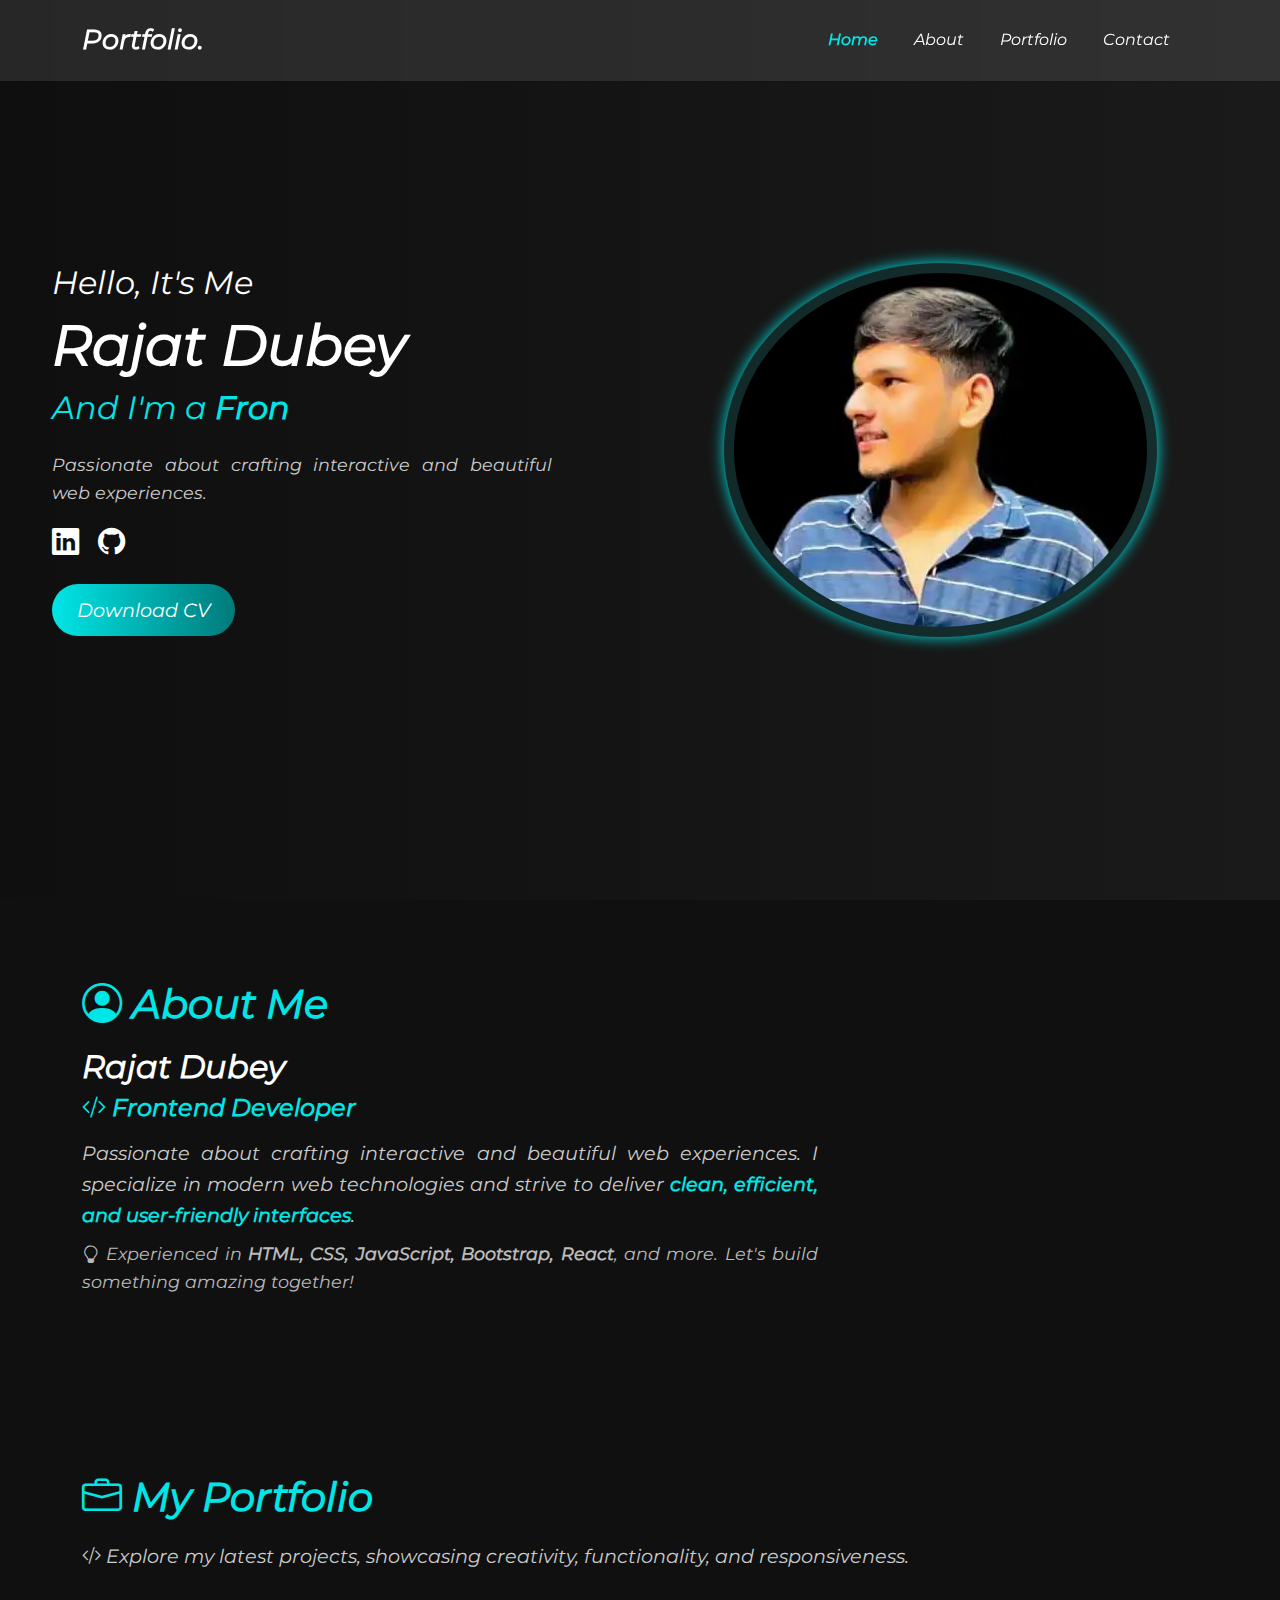
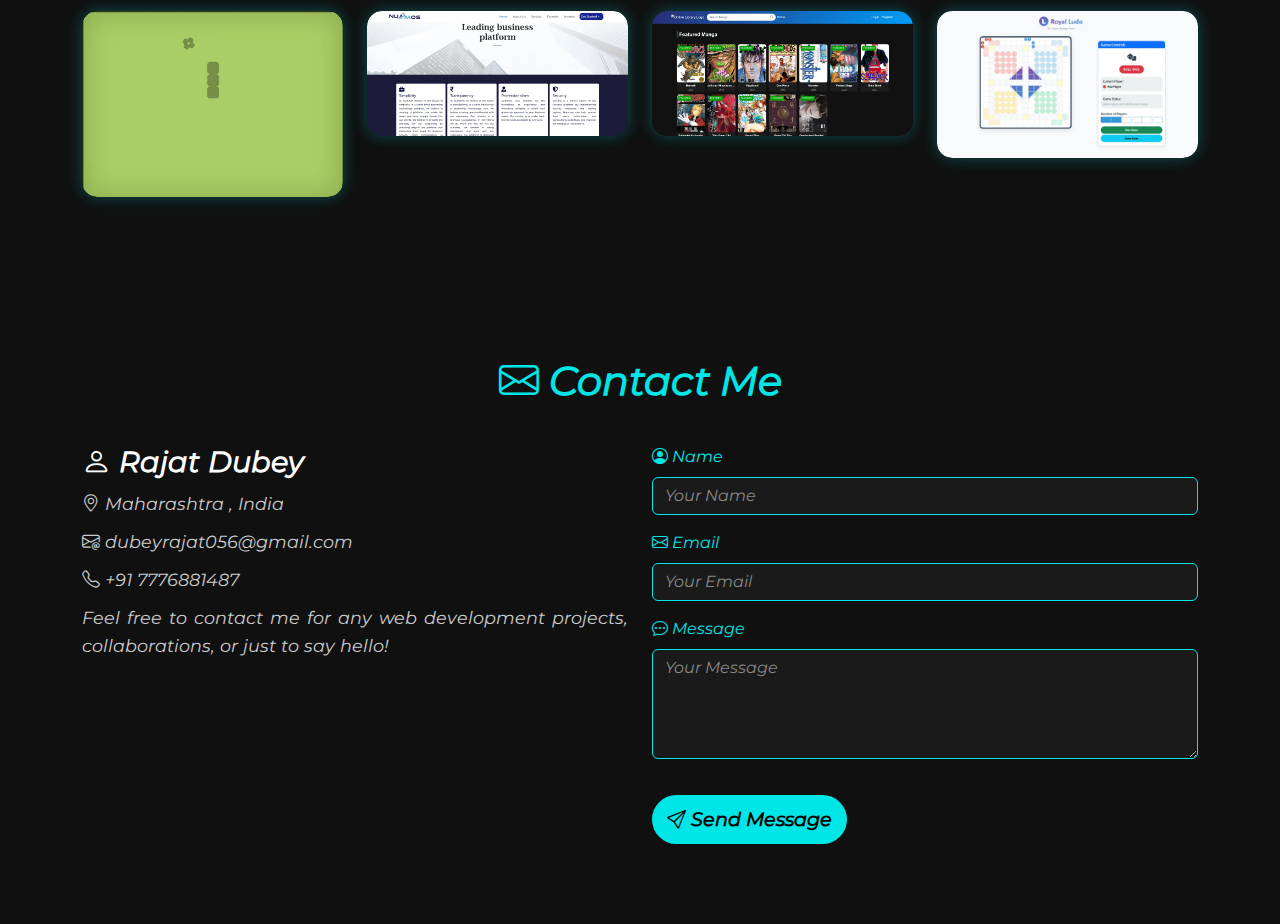
<file: index.html>
<!DOCTYPE html>
<html lang="en">

<head>
    <meta charset="UTF-8">
    <meta name="viewport" content="width=device-width, initial-scale=1.0">
    <title>Portfolio |Rajat Dubey</title>
    <link rel="stylesheet" href="https://cdn.jsdelivr.net/npm/bootstrap@5.3.0/dist/css/bootstrap.min.css">
    <link rel="stylesheet" href="https://cdn.jsdelivr.net/npm/bootstrap-icons/font/bootstrap-icons.css">
    <link rel="stylesheet" href="./css/style.css">
    <link rel="stylesheet" href="./css/fornt.css">
    <style>

    </style>
</head>

<body>

    <!-- Navbar -->
    <nav class="navbar navbar-expand-lg fixed-top">
        <div class="container">
            <a class="navbar-brand" href="#">Portfolio.</a>
            <button class="navbar-toggler" type="button" data-bs-toggle="collapse" data-bs-target="#navbarNav">
                <span class="navbar-toggler-icon"></span>
            </button>
            <div class="collapse navbar-collapse" id="navbarNav">
                <ul class="navbar-nav ms-auto">
                    <li class="nav-item"><a class="nav-link active" href="#home">Home</a></li>
                    <li class="nav-item"><a class="nav-link" href="#about">About</a></li>
                    <!-- <li class="nav-item"><a class="nav-link" href="#services">Services</a></li> -->
                    <li class="nav-item"><a class="nav-link" href="#portfolio">Portfolio</a></li>
                    <li class="nav-item"><a class="nav-link" href="#contact">Contact</a></li>
                </ul>
            </div>
        </div>
    </nav>

    <!-- Hero Section -->
    <section id="home" class="hero d-flex align-items-center">
        <div class="container">
            <div class="row align-items-center">
                <div class="col-lg-6">
                    <h2>Hello, It's Me</h2>
                    <h1>Rajat Dubey</h1>
                    <h3>And I'm a <span class="text-highlight" id="typing"></span></h3>
                    <p>Passionate about crafting interactive and beautiful web experiences.</p>

                    <!-- Social Icons -->
                    <div class="social-icons">
                        <!-- <a href="#"><i class="bi bi-facebook"></i></a> -->
                        <!-- <a href="#"><i class="bi bi-twitter"></i></a> -->
                        <!-- <a href="#"><i class="bi bi-instagram"></i></a> -->
                        <a href="#"><i class="bi bi-linkedin"></i></a>
                        <a href="#"><i class="bi bi-github"></i></a>
                    </div>

                    <!-- Download CV Button -->
                    <!-- Download CV Button -->
                    <a href="./img/RajatBscI.tResume1.pdf" download="John_Kendric_CV.pdf" class="btn btn-primary mb-4 mb-lg-0">
                        Download CV
                    </a>

                </div>

                <div class="col-lg-6 text-center">
                    <div class="profile-img">
                        <img src="./img/pic3.webp" alt="Profile">
                    </div>
                </div>
            </div>
        </div>
    </section>

    <!-- About Me Section -->
    <section id="about" class="about">
        <div class="container">
            <div class="row ">
                <div class="col-lg-8 text-center">
                    <h2 class="section-title"><i class="bi bi-person-circle"></i> About Me</h2>
                    <h1 class="name">Rajat Dubey</h1>
                    <h3 class="role"><i class="bi bi-code-slash"></i> Frontend Developer</h3>
                    <p class="about-text">
                        Passionate about crafting interactive and beautiful web experiences.
                        I specialize in modern web technologies and strive to deliver
                        <span class="text-highlight">clean, efficient, and user-friendly interfaces</span>.
                    </p>
                    <p class="skills">
                        <i class="bi bi-lightbulb"></i> Experienced in
                        <strong>HTML, CSS, JavaScript, Bootstrap, React</strong>, and more.
                        Let's build something amazing together!
                    </p>
                </div>
            </div>
        </div>
    </section>

    <!-- Portfolio Section -->
    <!-- <section id="portfolio" class="portfolio">
        <div class="container">
            <h2 class="section-title"><i class="bi bi-briefcase"></i> My Portfolio</h2>
            <p class="portfolio-description">
                <i class="bi bi-code-slash"></i> Explore my latest projects, showcasing creativity, functionality, and
                responsiveness.
            </p>
            <div class="row">
                
                <div class="col-lg-3 col-md-6">
                    <div class="portfolio-card">
                        <img src="./img/snake.webp" alt="Portfolio 1">
                        <div class="overlay">
                            <h3><i class="bi bi-globe"></i>Snake Game</h3>
                            <p>Snake Game</p>
                        </div>
                    </div>
                </div>

                
                <div class="col-lg-3 col-md-6">
                    <div class="portfolio-card">
                        <img src="./img/nummos.webp" alt="Portfolio 2">
                        <div class="overlay">
                            <h3><i class="bi bi-layout-text-window-reverse"></i>Nummos</h3>
                            <p>Nummos</p>
                        </div>
                    </div>
                </div>

                
                <div class="col-lg-3 col-md-6">
                    <div class="portfolio-card">
                        <img src="./img/online-library.webp" alt="Portfolio 3">
                        <div class="overlay">
                            <h3><i class="bi bi-display"></i>Online Library</h3>
                            <p>Online Library</p>
                        </div>
                    </div>
                </div>

                
                <div class="col-lg-3 col-md-6">
                    <div class="portfolio-card">
                        <img src="./img/ludo.webp" alt="Portfolio 4">
                        <div class="overlay">
                            <h3><i class="bi bi-code"></i>Ludo</h3>
                            <p>Ludo</p>
                        </div>
                    </div>
                </div>
            </div>
        </div>
    </section> -->
    <!-- Portfolio Section -->
    <section id="portfolio" class="portfolio">
        <div class="container">
            <h2 class="section-title"><i class="bi bi-briefcase"></i> My Portfolio</h2>
            <p class="portfolio-description">
                <i class="bi bi-code-slash"></i> Explore my latest projects, showcasing creativity, functionality, and
                responsiveness.
            </p>
            <div class="row">
                <!-- Portfolio Item 1 -->
                <div class="col-lg-3 col-md-6">
                    <div class="portfolio-card">
                        <a href="project-details.html?project=snake-game">
                            <img src="./img/snake.webp" alt="Snake Game">
                            <div class="overlay">
                                <h3><i class="bi bi-globe"></i> Snake Game</h3>
                                <p>Classic snake game built with JavaScript.</p>
                            </div>
                        </a>
                    </div>
                </div>

                <!-- Portfolio Item 2 -->
                <div class="col-lg-3 col-md-6">
                    <div class="portfolio-card">
                        <a href="project-details.html?project=nummos">
                            <img src="./img/nummos.webp" alt="Nummos">
                            <div class="overlay">
                                <h3><i class="bi bi-layout-text-window-reverse"></i> Nummos</h3>
                                <p>Financial tracking app with interactive UI.</p>
                            </div>
                        </a>
                    </div>
                </div>

                <!-- Portfolio Item 3 -->
                <div class="col-lg-3 col-md-6">
                    <div class="portfolio-card">
                        <a href="project-details.html?project=online-library">
                            <img src="./img/online-library.webp" alt="Online Library">
                            <div class="overlay">
                                <h3><i class="bi bi-display"></i> Online Library</h3>
                                <p>Manage and explore books online.</p>
                            </div>
                        </a>
                    </div>
                </div>

                <!-- Portfolio Item 4 -->
                <div class="col-lg-3 col-md-6">
                    <div class="portfolio-card">
                        <a href="project-details.html?project=ludo">
                            <img src="./img/ludo.webp" alt="Ludo">
                            <div class="overlay">
                                <h3><i class="bi bi-code"></i> Ludo</h3>
                                <p>Multiplayer Ludo game with AI support.</p>
                            </div>
                        </a>
                    </div>
                </div>
            </div>
        </div>
        
    </section>



    <!-- Contact Me Section -->
    <section id="contact" class="contact">
        <div class="container">
            <h2 class="section-title"><i class="bi bi-envelope"></i> Contact Me</h2>
            <div class="row">
                <div class="col-lg-6">
                    <h3><i class="bi bi-person"></i> Rajat Dubey</h3>
                    <p>
                        <i class="bi bi-geo-alt"></i> Maharashtra , India
                    </p>
                    <p>
                        <i class="bi bi-envelope-at"></i> dubeyrajat056@gmail.com
                    </p>
                    <p>
                        <i class="bi bi-telephone"></i> +91 7776881487
                    </p>
                    <p>
                        Feel free to contact me for any web development projects, collaborations, or just to say hello!
                    </p>
                </div>

                <div class="col-lg-6">
                    <form action="#" method="POST" class="contact-form">
                        <div class="mb-3">
                            <label for="name" class="form-label"><i class="bi bi-person-circle"></i> Name</label>
                            <input type="text" class="form-control" id="name" placeholder="Your Name">
                        </div>
                        <div class="mb-3">
                            <label for="email" class="form-label"><i class="bi bi-envelope"></i> Email</label>
                            <input type="email" class="form-control" id="email" placeholder="Your Email">
                        </div>
                        <div class="mb-3">
                            <label for="message" class="form-label"><i class="bi bi-chat-dots"></i> Message</label>
                            <textarea class="form-control" id="message" rows="4" placeholder="Your Message"></textarea>
                        </div>
                        <button type="submit" class="btn btn-primary"><i class="bi bi-send"></i> Send Message</button>
                    </form>
                </div>
            </div>
        </div>
    </section>

    <script src="./js/scripts.js"></script>
    <script>

    </script>
    <script src="https://cdn.jsdelivr.net/npm/bootstrap@5.3.0/dist/js/bootstrap.bundle.min.js"></script>
</body>

</html>
</file>
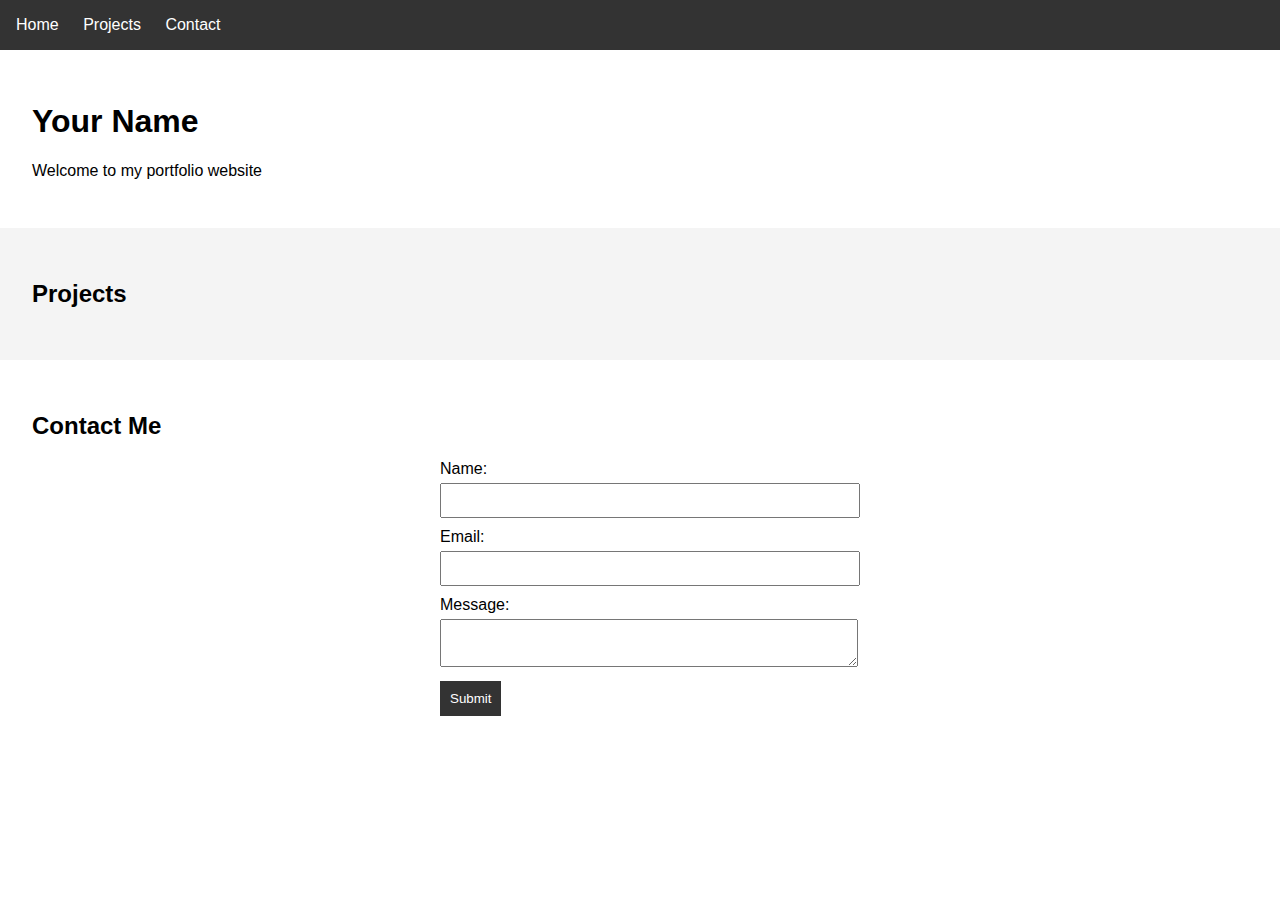
<file: try.html>
<!DOCTYPE html>
<html lang="en">
<head>
    <meta charset="UTF-8">
    <meta name="viewport" content="width=device-width, initial-scale=1.0">
    <link rel="stylesheet" href="try.css">
    <title>Your Portfolio</title>
</head>
<body>
    <header>
        <nav>
            <ul>
                <li><a href="#home">Home</a></li>
                <li><a href="#projects">Projects</a></li>
                <li><a href="#contact">Contact</a></li>
            </ul>
        </nav>
    </header>

    <section id="home">
        <h1>Your Name</h1>
        <p>Welcome to my portfolio website</p>
    </section>

    <section id="projects">
        <h2>Projects</h2>
        <!-- Add your projects here -->
    </section>

    <section id="contact">
        <h2>Contact Me</h2>
        <form id="contact-form">
            <label for="name">Name:</label>
            <input type="text" id="name" name="name" required>

            <label for="email">Email:</label>
            <input type="email" id="email" name="email" required>

            <label for="message">Message:</label>
            <textarea id="message" name="message" required></textarea>

            <button type="submit">Submit</button>
        </form>
    </section>

    <script src="try.js"></script>
</body>
</html>
</file>
<file: css/style.css>
/* General Styles */
body {
    background: linear-gradient(to right, #0f0f0f, #1a1a1a);
    color: white;
    font-family: 'Poppins', sans-serif;
    scroll-behavior: smooth;
}

/* Navbar */
.navbar {
    background: rgba(255, 255, 255, 0.1);
    backdrop-filter: blur(10px);
    padding: 15px;
}

.navbar-brand {
    font-size: 1.7rem;
    font-weight: bold;
    color: white;
}

.navbar-nav .nav-link {
    color: white;
    font-size: 1rem;
    margin-right: 20px;
    transition: color 0.3s ease-in-out;
}

/* Active Link */
.navbar-nav .nav-link.active {
    color: #00e6e6 !important;
    font-weight: bold;
}

/* Smooth Scrolling Sections */
.section {
    height: 100vh;
    display: flex;
    align-items: center;
    justify-content: center;
    font-size: 2rem;
    border-bottom: 1px solid #222;
}

/* Social Icons */
.social-icons {
    margin-top: 15px;
}

.social-icons a {
    color: white;
    font-size: 1.7rem;
    margin-right: 15px;
    transition: transform 0.3s ease-in-out, color 0.3s ease-in-out;
}

.social-icons a:hover {
    color: #00e6e6;
    transform: scale(1.2);
}

/* Profile Image */
.profile-img {
    background: rgba(0, 230, 230, 0.1);
    border-radius: 50%;
    padding: 10px;
    display: inline-block;
    box-shadow: 0px 0px 15px #00e6e6;
}

.profile-img img {
    max-width: 100%;
    border-radius: 50%;
}

/* Download Button */
.btn-primary {
    background: linear-gradient(to right, #00e6e6, #007a7a);
    border: none;
    margin-top: 20px;
    padding: 12px 25px;
    font-size: 1.2rem;
    border-radius: 50px;
    transition: all 0.3s ease-in-out;
}

.btn-primary:hover {
    background: linear-gradient(to right, #007a7a, #00e6e6);
    color: white;
    box-shadow: 0px 0px 15px #00e6e6;
    transform: scale(1.05);
}

/* Hero Section */
.hero {
    height: 100vh;
    display: flex;
    align-items: center;
    justify-content: center;
    text-align: left;
    padding: 50px 0;
}

.hero .container {
    max-width: 1200px;
}

.hero h2 {
    font-size: 2rem;
    font-weight: 400;
    margin-bottom: 10px;
}

.hero h1 {
    font-size: 3.5rem;
    font-weight: 700;
    margin-bottom: 10px;
}

.hero h3 {
    font-size: 2rem;
    font-weight: 500;
    color: #00e6e6;
    display: inline-block;
}

.text-highlight {
    color: #00e6e6;
    font-weight: bold;
}

.hero p {
    font-size: 1.1rem;
    color: #ccc;
    margin-top: 15px;
    max-width: 500px;
}

/* Ensure profile image and text stay aligned */
@media (min-width: 992px) {
    .hero .row {
        display: flex;
        align-items: center;
    }
}

/* For small screens */
@media (max-width: 991px) {
    .hero {
        text-align: center;
        padding: 30px 20px;
    }
}

/* new */

@media (max-width: 768px) {
    .profile-img {
        margin-bottom: 20px;
        /* Adds space below the image */
    }

    .btn.btn-primary {
        margin-top: 10px;
        /* Adds space above the button */
    }
}


/* about  */
/* About Me Section */
/* .about {
    height: 100vh;
    display: flex;
    align-items: center;
    justify-content: center;
    text-align: left;
    
}

.about h2 {
    font-size: 2rem;
    color: #00e6e6;
    font-weight: 600;
}

.about h1 {
    font-size: 3rem;
    font-weight: 700;
    margin-bottom: 10px;
}

.about h3 {
    font-size: 1.8rem;
    font-weight: 500;
    color: white;
}

.about p {
    font-size: 1.1rem;
    color: #ccc;
    margin-top: 10px;
    max-width: 500px;
}

.bi {
    color: #00e6e6;
    margin-right: 10px;
} */

/* Projects Section */
/* .projects {
    padding: 80px 0;
    text-align: center;
    background: #101010;
}

.projects .section-title {
    font-size: 2.5rem;
    color: #00e6e6;
    font-weight: 700;
    margin-bottom: 40px;
}

.project-card {
    position: relative;
    overflow: hidden;
    border-radius: 15px;
    box-shadow: 0px 0px 15px rgba(0, 230, 230, 0.3);
    cursor: pointer;
    transition: transform 0.3s ease-in-out;
}

.project-card:hover {
    transform: scale(1.05);
}

.project-card img {
    width: 100%;
    border-radius: 15px;
    transition: 0.3s;
}

.project-card .overlay {
    position: absolute;
    top: 0;
    left: 0;
    width: 100%;
    height: 100%;
    background: rgba(0, 230, 230, 0.7);
    color: white;
    display: flex;
    flex-direction: column;
    align-items: center;
    justify-content: center;
    opacity: 0;
    transition: opacity 0.3s ease-in-out;
}

.project-card:hover .overlay {
    opacity: 1;
}

.project-card h3 {
    font-size: 1.5rem;
    font-weight: bold;
    margin-bottom: 5px;
}

.project-card p {
    font-size: 1.1rem;
} */

/* Responsive */
/* @media (max-width: 991px) {
    .about {
        text-align: center;
        padding: 30px 20px;
    }

    .projects .row {
        flex-direction: column;
        align-items: center;
    }

    .project-card {
        margin-bottom: 20px;
    }
} */


/* About Me Section */
.about {
    padding: 80px 0;
    background: #101010;
    text-align: center;
}

.about .section-title {
    font-size: 2.5rem;
    color: #00e6e6;
    font-weight: 700;
    margin-bottom: 20px;
}

.about .name {
    font-size: 2rem;
    color: white;
    font-weight: bold;
}

.about .role {
    font-size: 1.5rem;
    color: #00e6e6;
    font-weight: 600;
    margin-bottom: 15px;
}

.about .about-text {
    font-size: 1.2rem;
    color: #ccc;
    line-height: 1.6;
    margin-bottom: 10px;
}

.about .skills {
    font-size: 1.1rem;
    color: #bbb;
}

.about .text-highlight {
    color: #00e6e6;
    font-weight: bold;
}

/* Responsive */
@media (max-width: 991px) {
    .about {
        text-align: center;
    }

    .about .name {
        font-size: 1.8rem;
    }

    .about .role {
        font-size: 1.4rem;
    }

    .about .about-text,
    .about .skills {
        font-size: 1rem;
    }
}


/* contact */
/* Contact Section */
.contact {
    padding: 80px 0;
    text-align: left;
    background: #101010;
}

.contact .section-title {
    font-size: 2.5rem;
    color: #00e6e6;
    font-weight: 700;
    margin-bottom: 40px;
    text-align: center;
}

.contact h3 {
    font-size: 1.8rem;
    color: white;
    margin-bottom: 10px;
}

.contact p {
    font-size: 1.1rem;
    color: #ccc;
    margin-bottom: 10px;
}

.contact-form .form-label {
    font-size: 1rem;
    color: #00e6e6;
}

.contact-form .form-control {
    background: #1a1a1a;
    border: 1px solid #00e6e6;
    color: white;
}

.contact-form .form-control::placeholder {
    color: #888;
}

.contact-form .btn {
    background: #00e6e6;
    border: none;
    color: black;
    font-weight: bold;
    padding: 10px 15px;
}

.contact-form .btn:hover {
    background: #009999;
    color: white;
}

/* Projects Section */
.projects {
    padding: 80px 0;
    text-align: center;
    background: #101010;
}

.projects .section-title {
    font-size: 2.5rem;
    color: #00e6e6;
    font-weight: 700;
    margin-bottom: 40px;
}

.project-card {
    position: relative;
    overflow: hidden;
    border-radius: 15px;
    box-shadow: 0px 0px 15px rgba(0, 230, 230, 0.3);
    cursor: pointer;
    transition: transform 0.3s ease-in-out;
}

.project-card:hover {
    transform: scale(1.05);
}

.project-card img {
    width: 100%;
    border-radius: 15px;
    transition: 0.3s;
}

.project-card .overlay {
    position: absolute;
    top: 0;
    left: 0;
    width: 100%;
    height: 100%;
    background: rgba(0, 230, 230, 0.7);
    color: white;
    display: flex;
    flex-direction: column;
    align-items: center;
    justify-content: center;
    opacity: 0;
    transition: opacity 0.3s ease-in-out;
}

.project-card:hover .overlay {
    opacity: 1;
}

.project-card h3 {
    font-size: 1.5rem;
    font-weight: bold;
    margin-bottom: 5px;
}

.project-card p {
    font-size: 1.1rem;
}

/* Responsive */
@media (max-width: 991px) {
    .contact {
        text-align: center;
    }

    .projects .row {
        flex-direction: column;
        align-items: center;
    }

    .project-card {
        margin-bottom: 20px;
    }
}

/* portfolio */

/* Portfolio Section */
.portfolio {
    padding: 80px 0;
    text-align: center;
    background: #101010;
}

.portfolio .section-title {
    font-size: 2.5rem;
    color: #00e6e6;
    font-weight: 700;
    margin-bottom: 20px;
}

.portfolio-description {
    font-size: 1.2rem;
    color: #ccc;
    margin-bottom: 40px;
}

.portfolio-card {
    position: relative;
    overflow: hidden;
    border-radius: 15px;
    box-shadow: 0px 0px 15px rgba(0, 230, 230, 0.3);
    cursor: pointer;
    transition: transform 0.3s ease-in-out;
}

.portfolio-card:hover {
    transform: scale(1.05);
}

.portfolio-card img {
    width: 100%;
    border-radius: 15px;
    transition: 0.3s;
}

.portfolio-card .overlay {
    position: absolute;
    top: 0;
    left: 0;
    width: 100%;
    height: 100%;
    background: rgba(0, 230, 230, 0.7);
    color: white;
    display: flex;
    flex-direction: column;
    align-items: center;
    justify-content: center;
    opacity: 0;
    transition: opacity 0.3s ease-in-out;
}

.portfolio-card:hover .overlay {
    opacity: 1;
}

.portfolio-card h3 {
    font-size: 1.5rem;
    font-weight: bold;
    margin-bottom: 5px;
}

.portfolio-card p {
    font-size: 1.1rem;
}

/* Responsive */
@media (max-width: 991px) {
    .portfolio .row {
        flex-direction: column;
        align-items: center;
    }

    .portfolio-card {
        margin-bottom: 20px;
    }
}



@media (max-width: 768px) {
    .hero {
        padding-top: 100px; /* Adjust the value for more space */
    }
}
</file>
<file: css/fornt.css>
/* Import Custom Font */
@font-face {
    font-family: 'Montserrat';
    src: url('./../font/Montserrat-Italic-VariableFont_wght.ttf') format('truetype');
    font-weight: normal;
    font-style: italic;
}

/* Apply Font Globally */
body {
    font-family: 'Montserrat', sans-serif;
}

.navbar .nav-link {
    
    font-weight: 500;
    transition: 0.3s ease-in-out;
}

.navbar .nav-link:hover,
.navbar .nav-link.active {
    color: #00e6e6;
}

/* Headings */
h1,
h2,
h3 {
    font-weight: 700;
    text-align: justify;
}

/* Paragraphs */
p {
    font-weight: 400;
    line-height: 1.6;
    text-align: justify;
}
</file>
<file: try.css>
body {
    font-family: 'Arial', sans-serif;
    margin: 0;
    padding: 0;
}

header {
    background-color: #333;
    color: #fff;
    padding: 1em;
}

nav ul {
    list-style-type: none;
    margin: 0;
    padding: 0;
}

nav ul li {
    display: inline;
    margin-right: 20px;
}

nav a {
    text-decoration: none;
    color: #fff;
}

section {
    padding: 2em;
}

#projects {
    background-color: #f4f4f4;
}

form {
    max-width: 400px;
    margin: auto;
}

label {
    display: block;
    margin-bottom: 5px;
}

input,
textarea {
    width: 100%;
    padding: 8px;
    margin-bottom: 10px;
}

button {
    background-color: #333;
    color: #fff;
    padding: 10px;
    border: none;
    cursor: pointer;
}

button:hover {
    background-color: #555;
}
</file>
